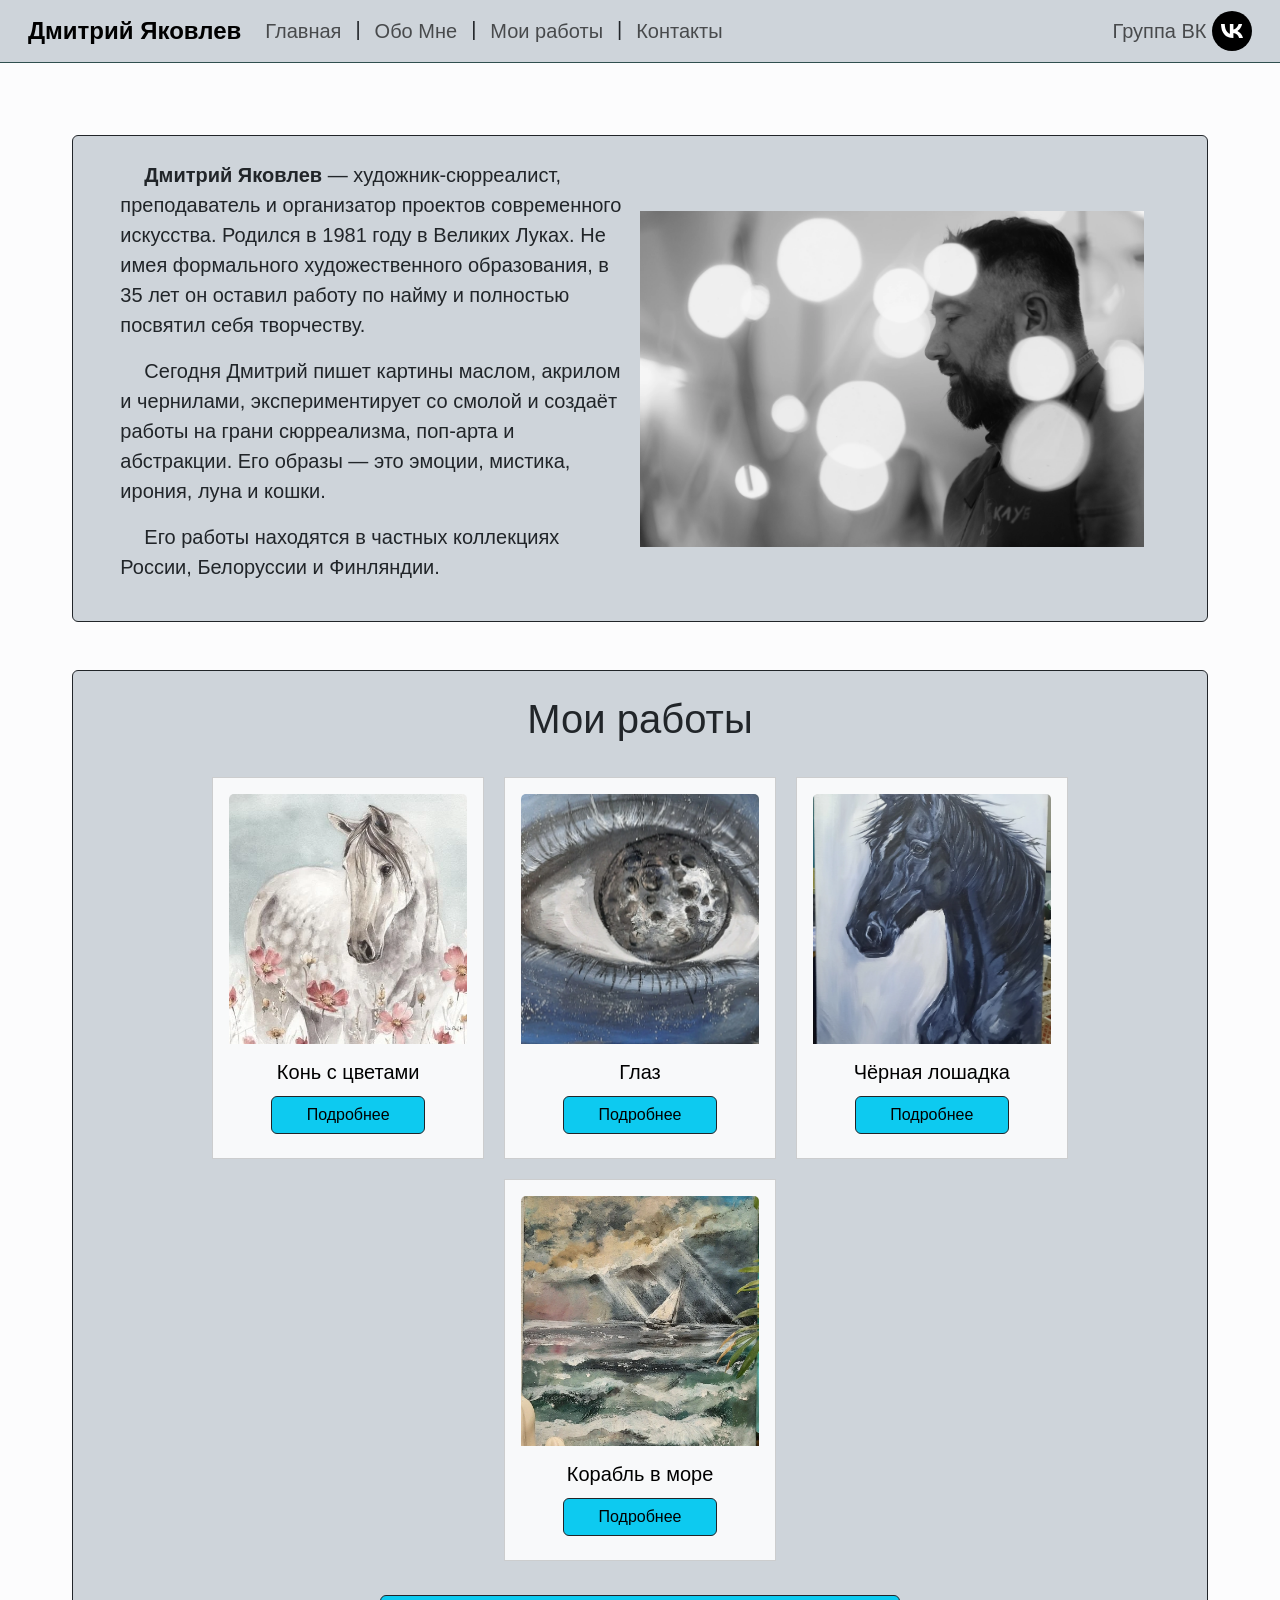
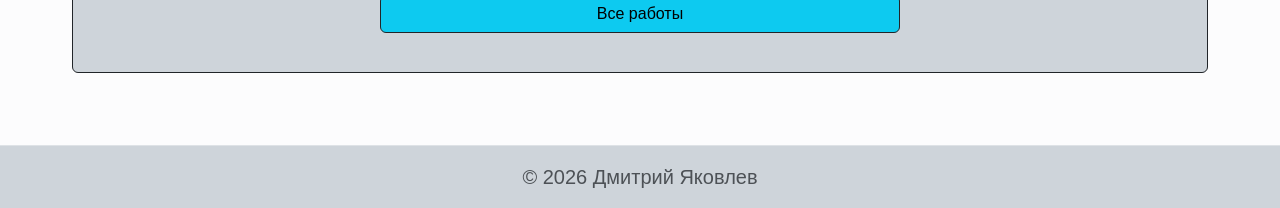
<file: index.html>
<!DOCTYPE html>
<html lang="en">
<head>
    <meta charset="UTF-8">
    <meta name="viewport" content="width=device-width, initial-scale=1.0">
    <title>Дмитрий Яковлев | Главная</title>
    <link rel="icon" href="favicon.ico" type="image/x-icon">
    <link rel="stylesheet" href="assets/css/bootstrap.css">
    <link rel="stylesheet" href="assets/css/style.css">
</head>
<body>
    
    <nav class="navbar navbar-expand-lg px-3 bg-dark-subtle">
        <div class="container-fluid">
            <a class="navbar-brand fs-4 fw-bold" href="index.html">Дмитрий Яковлев</a>
            <button class="navbar-toggler" type="button" data-bs-toggle="collapse" data-bs-target="#navbarNav" aria-controls="navbarNav" aria-expanded="false" aria-label="Toggle navigation">
            <span class="navbar-toggler-icon"></span>
            </button>
            <div class="collapse navbar-collapse" id="navbarNav">
            <ul class="navbar-nav me-auto fs-5">
                <li class="nav-item">
                <a class="nav-link" href="index.html">
                    Главная
                </a>
                </li>
                <div class="dot">|</div>
                <li class="nav-item">
                <a class="nav-link" href="about.html">Обо Мне</a>
                </li>
                <div class="dot">|</div>
                <li class="nav-item">
                <a class="nav-link" href="arts.html">Мои работы</a>
                </li>
                <div class="dot">|</div>
                <li class="nav-item">
                <a class="nav-link" href="contacts.html">Контакты</a>
                </li>
                <div class="dot">|</div>
            </ul>
            <ul class="navbar-nav fs-5">
                <li class="nav-item">
                <a class="nav-link p-0" href="https://vk.com/yaartslon" aria-label="VK">
                    <span class="align-middle">Группа ВК</span>
                    <img src="assets/image/vk.svg">
                </a> 
            </ul>
            </div>
        </div>
    </nav>

    <div class="content p-5 bg-light-subtle">

        <div class="ad d-flex flex-column flex-md-row m-4 mb-5 justify-content-sm-between align-items-center bg-dark-subtle border border-dark rounded">
            
            <div class="flexpart text w-50 fs-5 text-indent">
                <p>
                    <b>Дмитрий Яковлев</b> — художник-сюрреалист, преподаватель и организатор проектов современного искусства. Родился в 1981 году в Великих Луках. Не имея формального художественного образования, в 35 лет он оставил работу по найму и полностью посвятил себя творчеству.
                </p>
                <p>  
                    Сегодня Дмитрий пишет картины маслом, акрилом и чернилами, экспериментирует со смолой и создаёт работы на грани сюрреализма, поп-арта и абстракции. Его образы — это эмоции, мистика, ирония, луна и кошки.
                </p>
                <p>
                    Его работы находятся в частных коллекциях России, Белоруссии и Финляндии.
                </p>
            </div>

            <div class="flexpart image w-50">
                <a data-fslightbox href="assets/image/Dmitry.webp">
                    <img src="assets/image/Dmitry.webp" class="img-fluid">
                </a>
            </div>

        </div>

        <div class="ad m-4 justify-content-sm-between align-items-center bg-dark-subtle border border-dark rounded">

            <h1 class="text-center">Мои работы</h1>

            <div class="art m-4 d-flex justify-content-center flex-wrap align-items-center">

                <div class="card bg-light p-3" style="width: 17rem;">
                        <a data-fslightbox href="assets/image/horse and flowers.webp" class="text-black">
                            <img src="assets\image\horse and flowers.webp" class="card-img-top">
                        
                    <div class="card-body pb-0">
                        <h5 class="card-title text-center">Конь с цветами</h5>
                        <p class="card-title text-center mx-auto">
                            <button class="btn btn-info f-bold w-75 mt-1 border border-dark">Подробнее</button>
                        </p>
                    </div>
                    </a>
                </div>

                <div class="card bg-light p-3" style="width: 17rem;">
                        <a data-fslightbox href="assets/image/eye.webp" class="text-black">
                            <img src="assets/image/eye.webp" class="card-img-top">
                        
                    <div class="card-body pb-0">
                        <h5 class="card-title text-center">Глаз</h5>
                        <p class="card-title text-center mx-auto">
                            <button class="btn btn-info f-bold w-75 mt-1 border border-dark">Подробнее</button>
                        </p>
                    </div>
                    </a>
                </div>

                <div class="card bg-light p-3" style="width: 17rem;">
                        <a data-fslightbox href="assets/image/black horse.webp" class="text-black">
                            <img src="assets\image\black horse.webp" class="card-img-top">
                        
                    <div class="card-body pb-0">
                        <h5 class="card-title text-center">Чёрная лошадка</h5>
                        <p class="card-title text-center mx-auto">
                            <button class="btn btn-info f-bold w-75 mt-1 border border-dark">Подробнее</button>
                        </p>
                    </div>
                    </a>
                </div>

                <div class="card bg-light p-3" style="width: 17rem;">
                        <a data-fslightbox href="assets/image/sea and ship.webp" class="text-black">
                            <img src="assets\image\sea and ship.webp" class="card-img-top">
                        
                    <div class="card-body pb-0">
                        <h5 class="card-title text-center">Корабль в море</h5>
                        <p class="card-title text-center mx-auto">
                            <button class="btn btn-info f-bold w-75 mt-1 border border-dark">Подробнее</button>
                        </p>
                    </div>
                    </a>
                </div>

            </div>

            <p class="text-center"><a href="arts.html" class="btn btn-info f-bold w-50 border border-dark">Все работы</a></p> 

        </div>

    </div>

    <footer class="fs-5 d-flex flex-column flex-sm-row  justify-content-center align-items-center px-4 py-3 border-top bg-dark-subtle">
        <div class="d-flex align-items-center">
            <span class="text-body-secondary">© 2026 Дмитрий Яковлев</span>
        </div> 
    </footer>
    <script src="assets\js\bootstrap.js"></script>
    <script src="assets\js\fslightbox.js"></script>

</body>
</html>
</file>
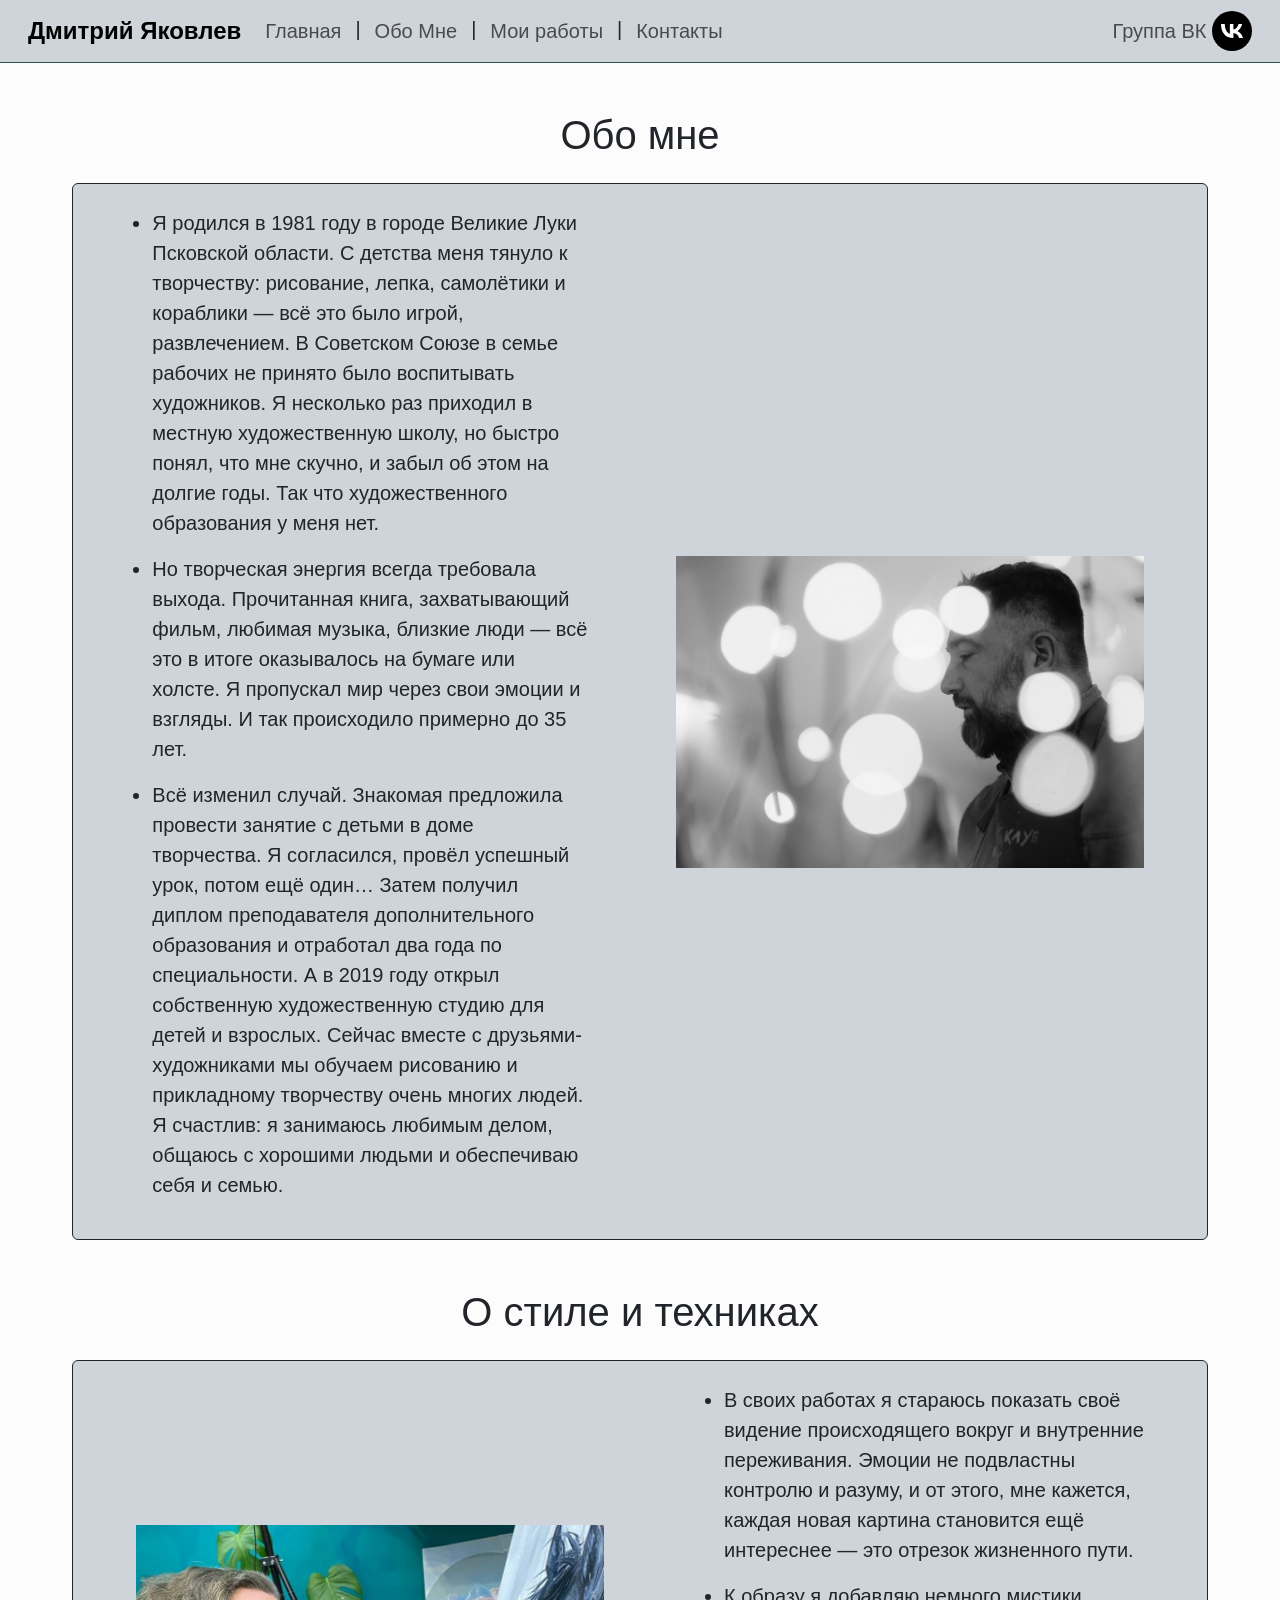
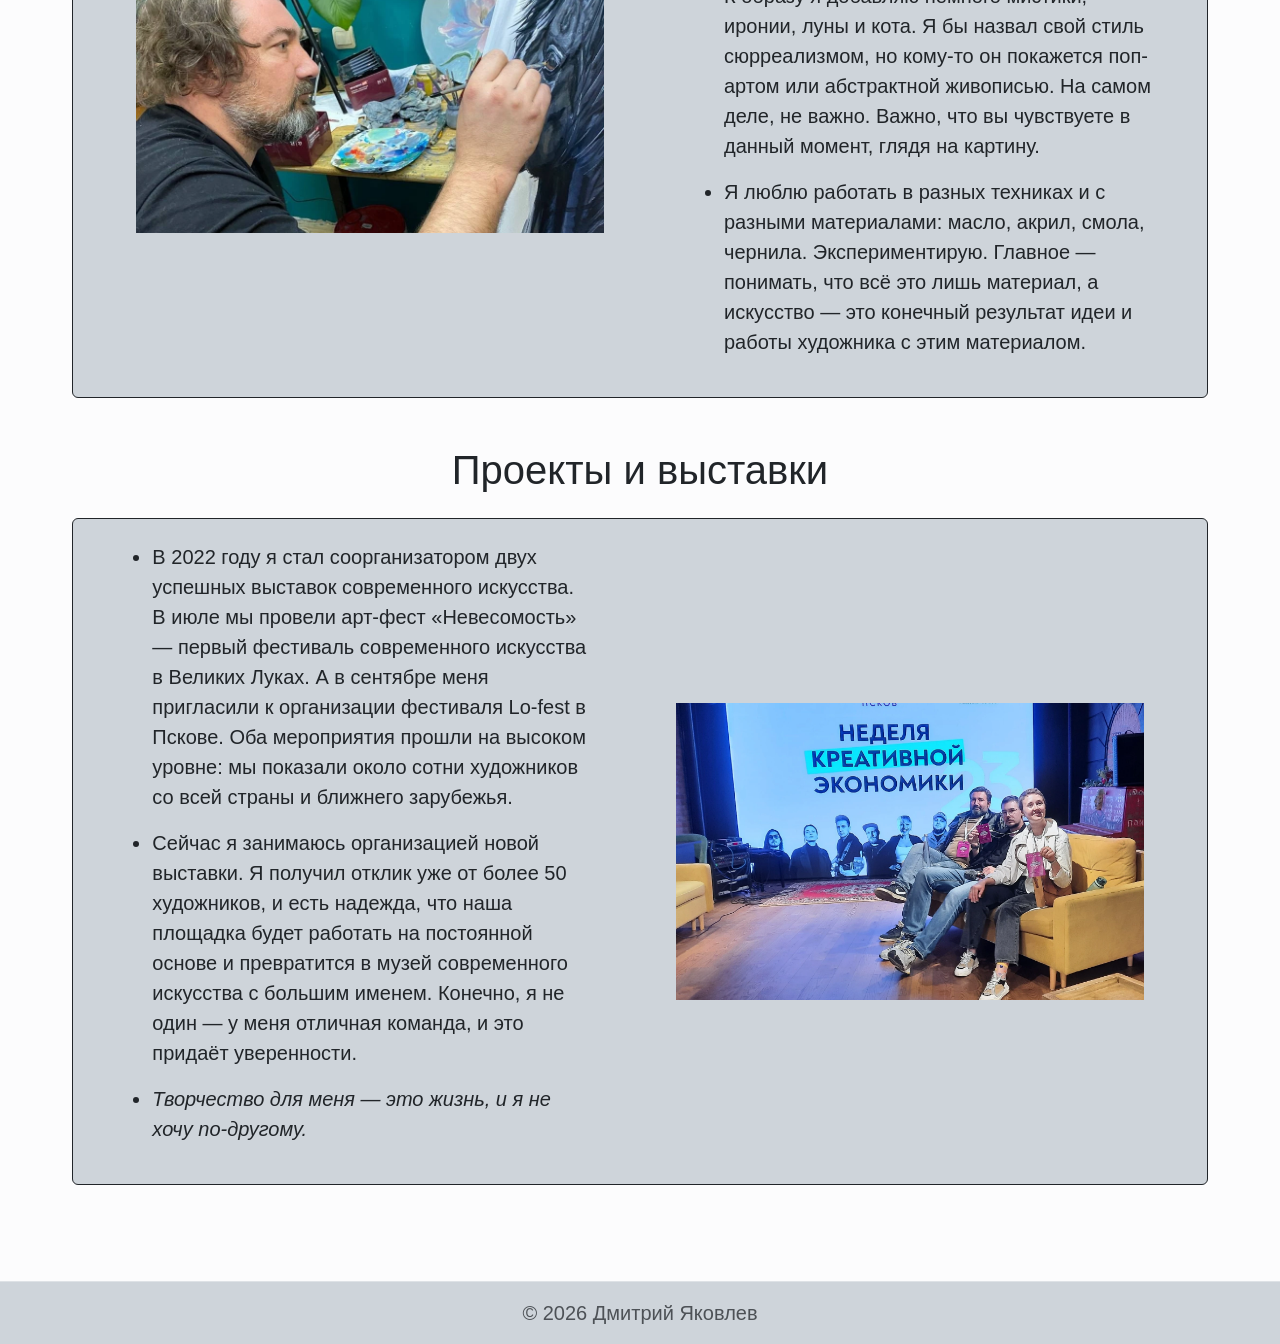
<file: about.html>
<!DOCTYPE html>
<html lang="en">
<head>
    <meta charset="UTF-8">
    <meta name="viewport" content="width=device-width, initial-scale=1.0">
    <title>Дмитрий Яковлев | Обо мне</title>
    <link rel="icon" href="favicon.ico" type="image/x-icon">
    <link rel="stylesheet" href="assets/css/bootstrap.css">
    <link rel="stylesheet" href="assets/css/style.css">
</head>
<body>
    
    <nav class="navbar navbar-expand-lg px-3 bg-dark-subtle">
        <div class="container-fluid">
            <a class="navbar-brand fs-4 fw-bold" href="index.html">Дмитрий Яковлев</a>
            <button class="navbar-toggler" type="button" data-bs-toggle="collapse" data-bs-target="#navbarNav" aria-controls="navbarNav" aria-expanded="false" aria-label="Toggle navigation">
            <span class="navbar-toggler-icon"></span>
            </button>
            <div class="collapse navbar-collapse" id="navbarNav">
            <ul class="navbar-nav me-auto fs-5">
                <li class="nav-item">
                <a class="nav-link" href="index.html">
                    Главная
                </a>
                </li>
                <div class="dot">|</div>
                <li class="nav-item">
                <a class="nav-link" href="about.html">Обо Мне</a>
                </li>
                <div class="dot">|</div>
                <li class="nav-item">
                <a class="nav-link" href="arts.html">Мои работы</a>
                </li>
                <div class="dot">|</div>
                <li class="nav-item">
                <a class="nav-link" href="contacts.html">Контакты</a>
                </li>
                <div class="dot">|</div>
            </ul>
            <ul class="navbar-nav fs-5">
                <li class="nav-item">
                <a class="nav-link p-0" href="https://vk.com/yaartslon" aria-label="VK">
                    <span class="align-middle">Группа ВК</span>
                    <img src="assets/image/vk.svg">
                </a> 
            </ul>
            </div>
        </div>
    </nav>

    <div class="content p-5 bg-light-subtle">
        
        <h1 class="text-center">Обо мне</h1>

        <div class="ad d-flex flex-column flex-md-row m-4 mb-5 justify-content-sm-between align-items-center bg-dark-subtle border border-dark rounded">

            <div class="flexpart text w-45 fs-5">
                <ul>
                    <li class="mb-3">
                        Я родился в 1981 году в городе Великие Луки Псковской области. С детства меня тянуло к творчеству: рисование, лепка, самолётики и кораблики — всё это было игрой, развлечением. В Советском Союзе в семье рабочих не принято было воспитывать художников. Я несколько раз приходил в местную художественную школу, но быстро понял, что мне скучно, и забыл об этом на долгие годы. Так что художественного образования у меня нет.
                    </li>
                    <li class="mb-3">
                        Но творческая энергия всегда требовала выхода. Прочитанная книга, захватывающий фильм, любимая музыка, близкие люди — всё это в итоге оказывалось на бумаге или холсте. Я пропускал мир через свои эмоции и взгляды. И так происходило примерно до 35 лет.
                    </li>
                    <li>
                        Всё изменил случай. Знакомая предложила провести занятие с детьми в доме творчества. Я согласился, провёл успешный урок, потом ещё один… Затем получил диплом преподавателя дополнительного образования и отработал два года по специальности. А в 2019 году открыл собственную художественную студию для детей и взрослых. Сейчас вместе с друзьями-художниками мы обучаем рисованию и прикладному творчеству очень многих людей. Я счастлив: я занимаюсь любимым делом, общаюсь с хорошими людьми и обеспечиваю себя и семью.
                    </li>
                </ul>
            </div>

            <div class="flexpart image w-45">
                <a data-fslightbox href="assets/image/Dmitry.webp">
                    <img src="assets/image/Dmitry.webp" class="img-fluid">
                </a>
            </div>

        </div>

        <h1 class="text-center">О стиле и техниках</h1>

        <div class="ad d-flex flex-column flex-md-row m-4 mb-5 justify-content-sm-between align-items-center bg-dark-subtle border border-dark rounded">

            <div class="flexpart image w-45">
                <a data-fslightbox href="assets/image/Dmitry work.webp">
                    <img src="assets/image/Dmitry work.webp" class="img-fluid">
                </a>
            </div>

            <div class="flexpart text w-45 fs-5">
                <ul>
                    <li class="mb-3">
                        В своих работах я стараюсь показать своё видение происходящего вокруг и внутренние переживания. Эмоции не подвластны контролю и разуму, и от этого, мне кажется, каждая новая картина становится ещё интереснее — это отрезок жизненного пути.
                    </li>
                    <li class="mb-3">
                        К образу я добавляю немного мистики, иронии, луны и кота. Я бы назвал свой стиль сюрреализмом, но кому-то он покажется поп-артом или абстрактной живописью. На самом деле, не важно. Важно, что вы чувствуете в данный момент, глядя на картину.
                    </li>
                    <li>
                        Я люблю работать в разных техниках и с разными материалами: масло, акрил, смола, чернила. Экспериментирую. Главное — понимать, что всё это лишь материал, а искусство — это конечный результат идеи и работы художника с этим материалом.
                    </li>
                </ul>
            </div>

        </div>

        <h1 class="text-center">Проекты и выставки</h1>

        <div class="ad d-flex flex-column flex-md-row m-4 mb-5 justify-content-sm-between align-items-center bg-dark-subtle border border-dark rounded">

            <div class="flexpart text w-45 fs-5">
                <ul>
                    <li class="mb-3">
                        В 2022 году я стал соорганизатором двух успешных выставок современного искусства. В июле мы провели арт-фест «Невесомость» — первый фестиваль современного искусства в Великих Луках. А в сентябре меня пригласили к организации фестиваля Lo-fest в Пскове. Оба мероприятия прошли на высоком уровне: мы показали около сотни художников со всей страны и ближнего зарубежья.
                    </li>
                    <li class="mb-3">
                        Сейчас я занимаюсь организацией новой выставки. Я получил отклик уже от более 50 художников, и есть надежда, что наша площадка будет работать на постоянной основе и превратится в музей современного искусства с большим именем. Конечно, я не один — у меня отличная команда, и это придаёт уверенности.
                    </li>
                    <li>
                        <i>Творчество для меня — это жизнь, и я не хочу по-другому.</i>
                    </li>
                </ul>
            </div>

            <div class="flexpart image w-45">
                <a data-fslightbox href="assets/image/Dmitry show.webp">
                    <img src="assets/image/Dmitry show.webp" class="img-fluid">
                </a>
            </div>

        </div>

    </div>

    <footer class="fs-5 d-flex flex-column flex-sm-row  justify-content-center align-items-center px-4 py-3 border-top bg-dark-subtle">
        <div class="d-flex align-items-center">
            <span class="text-body-secondary">© 2026 Дмитрий Яковлев</span>
        </div> 
    </footer>
    <script src="assets\js\bootstrap.js"></script>
    <script src="assets\js\fslightbox.js"></script>
    
</body>
</html>
</file>
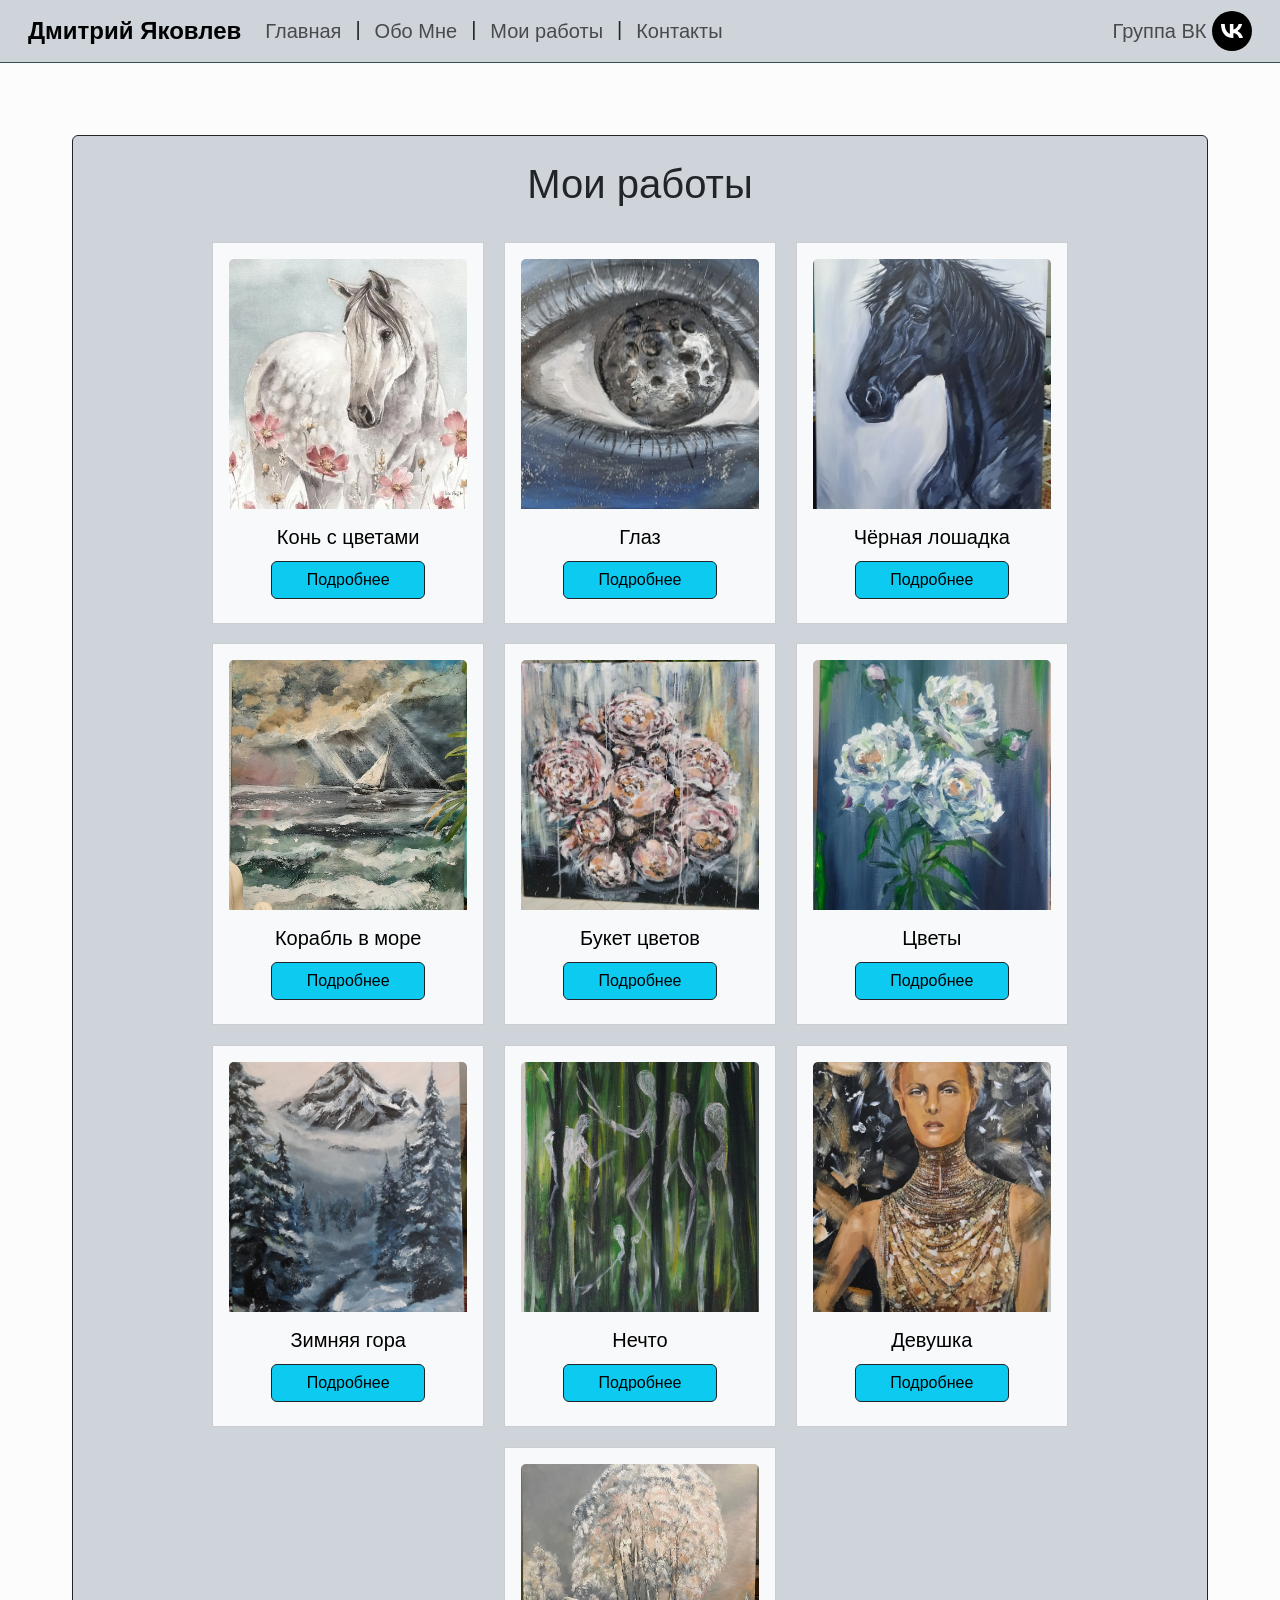
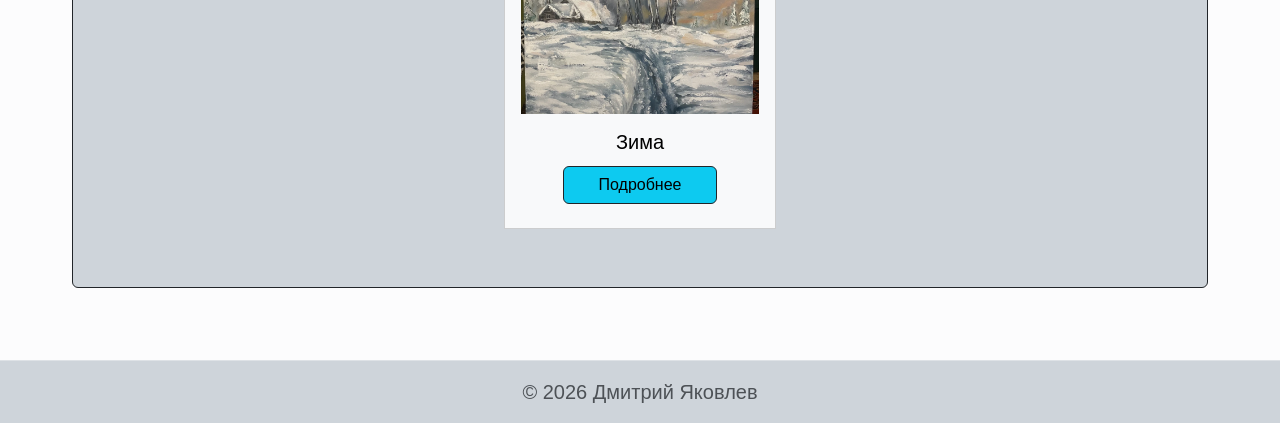
<file: arts.html>
<!DOCTYPE html>
<html lang="en">
<head>
    <meta charset="UTF-8">
    <meta name="viewport" content="width=device-width, initial-scale=1.0">
    <title>Дмитрий Яковлев | Работы</title>
    <link rel="icon" href="favicon.ico" type="image/x-icon">
    <link rel="stylesheet" href="assets/css/bootstrap.css">
    <link rel="stylesheet" href="assets/css/style.css">
</head>
<body>
    
    <nav class="navbar navbar-expand-lg px-3 bg-dark-subtle">
        <div class="container-fluid">
            <a class="navbar-brand fs-4 fw-bold" href="index.html">Дмитрий Яковлев</a>
            <button class="navbar-toggler" type="button" data-bs-toggle="collapse" data-bs-target="#navbarNav" aria-controls="navbarNav" aria-expanded="false" aria-label="Toggle navigation">
            <span class="navbar-toggler-icon"></span>
            </button>
            <div class="collapse navbar-collapse" id="navbarNav">
            <ul class="navbar-nav me-auto fs-5">
                <li class="nav-item">
                <a class="nav-link" href="index.html">
                    Главная
                </a>
                </li>
                <div class="dot">|</div>
                <li class="nav-item">
                <a class="nav-link" href="about.html">Обо Мне</a>
                </li>
                <div class="dot">|</div>
                <li class="nav-item">
                <a class="nav-link" href="arts.html">Мои работы</a>
                </li>
                <div class="dot">|</div>
                <li class="nav-item">
                <a class="nav-link" href="contacts.html">Контакты</a>
                </li>
                <div class="dot">|</div>
            </ul>
            <ul class="navbar-nav fs-5">
                <li class="nav-item">
                <a class="nav-link p-0" href="https://vk.com/yaartslon" aria-label="VK">
                    <span class="align-middle">Группа ВК</span>
                    <img src="assets/image/vk.svg">
                </a> 
            </ul>
            </div>
        </div>
    </nav>

    <div class="content p-5 bg-light-subtle">

<div class="ad m-4 justify-content-sm-between align-items-center bg-dark-subtle border border-dark rounded">

            <h1 class="text-center">Мои работы</h1>

            <div class="art m-4 d-flex justify-content-center flex-wrap align-items-center">

                <div class="card bg-light p-3" style="width: 17rem;">
                        <a data-fslightbox href="assets/image/horse and flowers.webp" class="text-black">
                            <img src="assets/image/horse and flowers.webp" class="card-img-top">
                        
                    <div class="card-body pb-0">
                        <h5 class="card-title text-center">Конь с цветами</h5>
                        <p class="card-title text-center mx-auto">
                            <button class="btn btn-info f-bold w-75 mt-1 border border-dark">Подробнее</button>
                        </p>
                    </div>
                    </a>
                </div>

                <div class="card bg-light p-3" style="width: 17rem;">
                        <a data-fslightbox href="assets/image/eye.webp" class="text-black">
                            <img src="assets/image/eye.webp" class="card-img-top">
                        
                    <div class="card-body pb-0">
                        <h5 class="card-title text-center">Глаз</h5>
                        <p class="card-title text-center mx-auto">
                            <button class="btn btn-info f-bold w-75 mt-1 border border-dark">Подробнее</button>
                        </p>
                    </div>
                    </a>
                </div>

                <div class="card bg-light p-3" style="width: 17rem;">
                        <a data-fslightbox href="assets/image/black horse.webp" class="text-black">
                            <img src="assets\image\black horse.webp" class="card-img-top">
                        
                    <div class="card-body pb-0">
                        <h5 class="card-title text-center">Чёрная лошадка</h5>
                        <p class="card-title text-center mx-auto">
                            <button class="btn btn-info f-bold w-75 mt-1 border border-dark">Подробнее</button>
                        </p>
                    </div>
                    </a>
                </div>

                <div class="card bg-light p-3" style="width: 17rem;">
                        <a data-fslightbox href="assets/image/sea and ship.webp" class="text-black">
                            <img src="assets\image\sea and ship.webp" class="card-img-top">
                        
                    <div class="card-body pb-0">
                        <h5 class="card-title text-center">Корабль в море</h5>
                        <p class="card-title text-center mx-auto">
                            <button class="btn btn-info f-bold w-75 mt-1 border border-dark">Подробнее</button>
                        </p>
                    </div>
                    </a>
                </div>

                <div class="card bg-light p-3" style="width: 17rem;">
                        <a data-fslightbox href="assets/image/bouqet.webp" class="text-black">
                            <img src="assets/image/bouqet.webp" class="card-img-top">
                        
                    <div class="card-body pb-0">
                        <h5 class="card-title text-center">Букет цветов</h5>
                        <p class="card-title text-center mx-auto">
                            <button class="btn btn-info f-bold w-75 mt-1 border border-dark">Подробнее</button>
                        </p>
                    </div>
                    </a>
                </div>

                <div class="card bg-light p-3" style="width: 17rem;">
                        <a data-fslightbox href="assets/image/flowers.webp" class="text-black">
                            <img src="assets/image/flowers.webp" class="card-img-top">
                        
                    <div class="card-body pb-0">
                        <h5 class="card-title text-center">Цветы</h5>
                        <p class="card-title text-center mx-auto">
                            <button class="btn btn-info f-bold w-75 mt-1 border border-dark">Подробнее</button>
                        </p>
                    </div>
                    </a>
                </div>

                <div class="card bg-light p-3" style="width: 17rem;">
                        <a data-fslightbox href="assets/image/mountain.webp" class="text-black">
                            <img src="assets/image/mountain.webp" class="card-img-top">
                        
                    <div class="card-body pb-0">
                        <h5 class="card-title text-center">Зимняя гора</h5>
                        <p class="card-title text-center mx-auto">
                            <button class="btn btn-info f-bold w-75 mt-1 border border-dark">Подробнее</button>
                        </p>
                    </div>
                    </a>
                </div>

                <div class="card bg-light p-3" style="width: 17rem;">
                        <a data-fslightbox href="assets/image/sight.webp" class="text-black">
                            <img src="assets/image/sight.webp" class="card-img-top">
                        
                    <div class="card-body pb-0">
                        <h5 class="card-title text-center">Нечто</h5>
                        <p class="card-title text-center mx-auto">
                            <button class="btn btn-info f-bold w-75 mt-1 border border-dark">Подробнее</button>
                        </p>
                    </div>
                    </a>
                </div>

                <div class="card bg-light p-3" style="width: 17rem;">
                        <a data-fslightbox href="assets/image/women.webp" class="text-black">
                            <img src="assets/image/women.webp" class="card-img-top">
                        
                    <div class="card-body pb-0">
                        <h5 class="card-title text-center">Девушка</h5>
                        <p class="card-title text-center mx-auto">
                            <button class="btn btn-info f-bold w-75 mt-1 border border-dark">Подробнее</button>
                        </p>
                    </div>
                    </a>
                </div>

                <div class="card bg-light p-3" style="width: 17rem;">
                        <a data-fslightbox href="assets/image/Winter.webp" class="text-black">
                            <img src="assets/image/Winter.webp" class="card-img-top">
                        
                    <div class="card-body pb-0">
                        <h5 class="card-title text-center">Зима</h5>
                        <p class="card-title text-center mx-auto">
                            <button class="btn btn-info f-bold w-75 mt-1 border border-dark">Подробнее</button>
                        </p>
                    </div>
                    </a>
                </div>

            </div>
        </div>

    </div>

    <footer class="fs-5 d-flex flex-column flex-sm-row  justify-content-center align-items-center px-4 py-3 border-top bg-dark-subtle">
        <div class="d-flex align-items-center">
            <span class="text-body-secondary">© 2026 Дмитрий Яковлев</span>
        </div> 
    </footer>
    <script src="assets\js\bootstrap.js"></script>
    <script src="assets\js\fslightbox.js"></script>
    
</body>
</html>
</file>
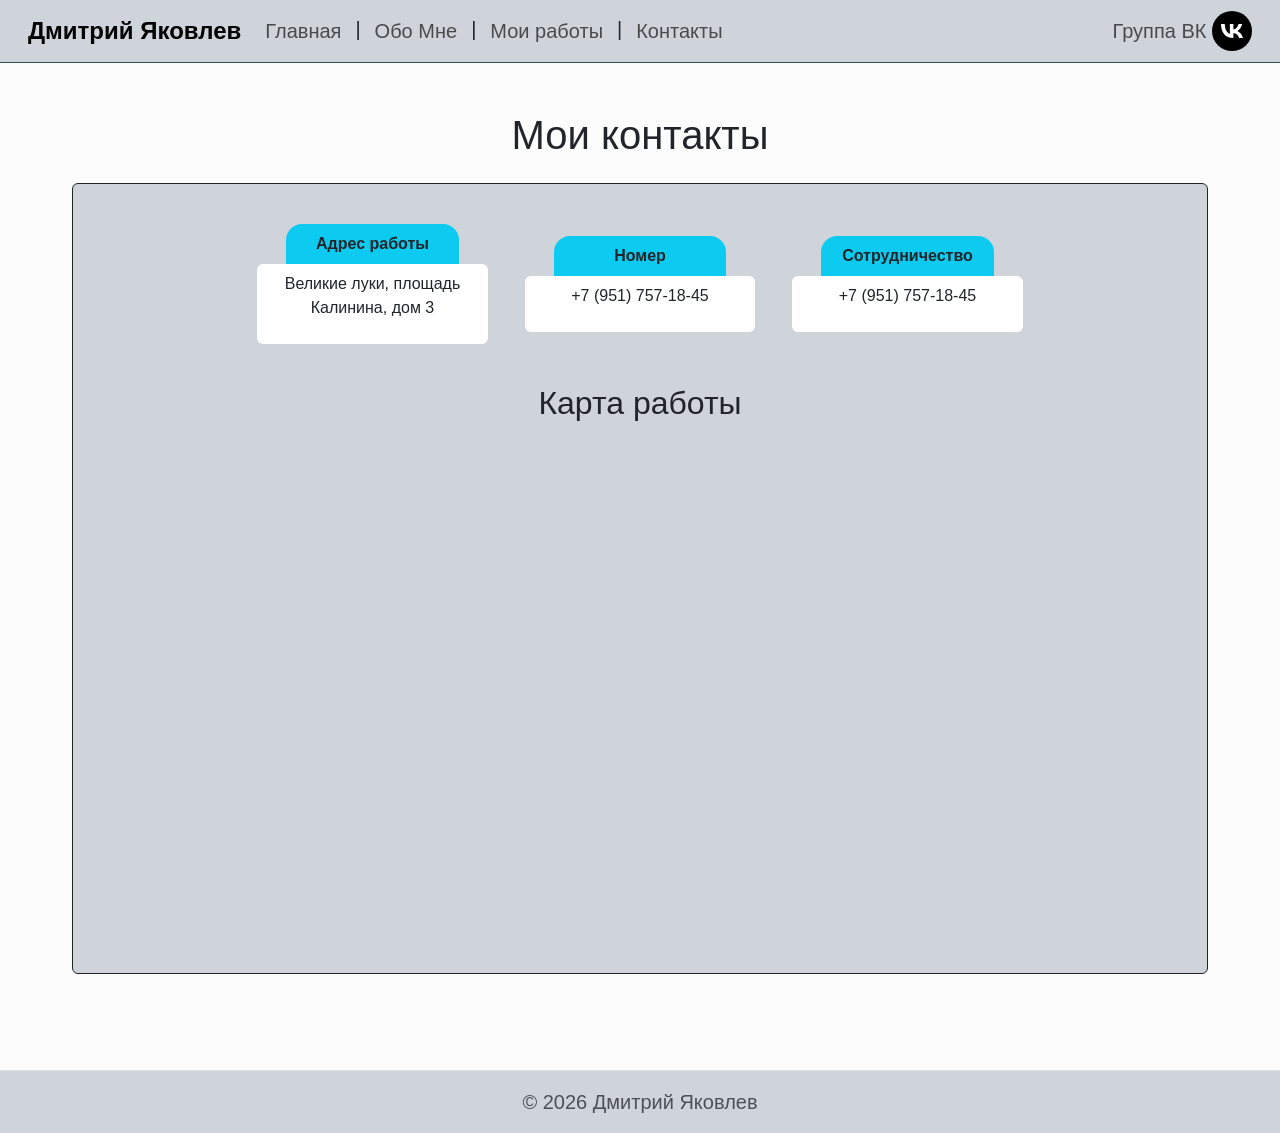
<file: contacts.html>
<!DOCTYPE html>
<html lang="en">
<head>
    <meta charset="UTF-8">
    <meta name="viewport" content="width=device-width, initial-scale=1.0">
    <title>Дмитрий Яковлев | Контакты</title>
    <link rel="icon" href="favicon.ico" type="image/x-icon">
    <link rel="stylesheet" href="assets/css/bootstrap.css">
    <link rel="stylesheet" href="assets/css/style.css">
</head>
<body>
    
    <nav class="navbar navbar-expand-lg px-3 bg-dark-subtle">
        <div class="container-fluid">
            <a class="navbar-brand fs-4 fw-bold" href="index.html">Дмитрий Яковлев</a>
            <button class="navbar-toggler" type="button" data-bs-toggle="collapse" data-bs-target="#navbarNav" aria-controls="navbarNav" aria-expanded="false" aria-label="Toggle navigation">
            <span class="navbar-toggler-icon"></span>
            </button>
            <div class="collapse navbar-collapse" id="navbarNav">
            <ul class="navbar-nav me-auto fs-5">
                <li class="nav-item">
                <a class="nav-link" href="index.html">
                    Главная
                </a>
                </li>
                <div class="dot">|</div>
                <li class="nav-item">
                <a class="nav-link" href="about.html">Обо Мне</a>
                </li>
                <div class="dot">|</div>
                <li class="nav-item">
                <a class="nav-link" href="arts.html">Мои работы</a>
                </li>
                <div class="dot">|</div>
                <li class="nav-item">
                <a class="nav-link" href="contacts.html">Контакты</a>
                </li>
                <div class="dot">|</div>
            </ul>
            <ul class="navbar-nav fs-5">
                <li class="nav-item">
                <a class="nav-link p-0" href="https://vk.com/yaartslon" aria-label="VK">
                    <span class="align-middle">Группа ВК</span>
                    <img src="assets/image/vk.svg">
                </a> 
            </ul>
            </div>
        </div>
    </nav>

    <div class="content p-5 bg-light-subtle">
        
            <h1 class="text-center">Мои контакты</h1>

            
            <div class="contacts d-flex flex-column m-4 mb-5 justify-content-sm-between align-items-center bg-dark-subtle border border-dark rounded">

                    <div class="contacts w-75 p-4 d-flex flex-lg-row flex-column justify-content-sm-around align-items-center text-break">

                        <div class="contact d-flex flex-column justify-content-center align-items-center m-3">

                            <div class="contact-info bg-info p-2 rounded-top-4 w-75 text-center">
                                <p class="m-0 w-100"><b>Адрес работы</b></p>
                            </div>

                            <div class="contact-text d-flex bg-white p-2 rounded-2 justify-content-center align-items-center w-100">

                                <p class="text-center w-100">Великие луки, площадь Калинина, дом 3</p>

                            </div>

                        </div>

                        <div class="contact d-flex flex-column justify-content-center align-items-center m-3">

                            <div class="contact-info bg-info p-2 rounded-top-4 w-75 text-center">
                                <p class="text-center m-0 w-100"><b>Номер</b></p>
                            </div>

                            <div class="contact-text d-flex bg-white p-2 rounded-2 justify-content-center align-items-center w-100">

                                <p class="text-center w-100">+7 (951) 757-18-45</p>

                            </div>

                        </div>

                        <div class="contact d-flex flex-column justify-content-center align-items-center m-3">

                            <div class="contact-info bg-info p-2 rounded-top-4 w-75 text-center">
                                <p class="text-center m-0 w-100"><b>Сотрудничество</b></p>
                            </div>

                            <div class="contact-text d-flex bg-white p-2 rounded-2 justify-content-center align-items-center w-100">

                                <p class="text-center w-100">+7 (951) 757-18-45</p>

                            </div>

                        </div>

                    </div>

                    <h2 class="text-center">Карта работы</h1>

                <div class="map mt-2">
                    <script type="text/javascript" charset="utf-8" async src="https://api-maps.yandex.ru/services/constructor/1.0/js/?um=constructor%3A0e9066ced2340d145ad8f99ea841c1ce52a5e491b88ca06fc0065668365235b7&amp;width=100%25&amp;height=100%&amp;lang=ru_RU&amp;scroll=true"></script>
                </div>
                    

            </div>

    </div>

    <footer class="fs-5 d-flex flex-column flex-sm-row  justify-content-center align-items-center px-4 py-3 border-top bg-dark-subtle">
        <div class="d-flex align-items-center">
            <span class="text-body-secondary">© 2026 Дмитрий Яковлев</span>
        </div> 
    </footer>
    <script src="assets\js\bootstrap.js"></script>
    <script src="assets\js\fslightbox.js"></script>
    
</body>
</html>
</file>
<file: assets/css/style.css>
* {
    padding: 0;
    margin: 0;
    font-family: 'Segoe UI', Tahoma, Geneva, Verdana, sans-serif;
}

body {
    display: flex;
    flex-direction: column;
    min-height: 100vh;
}

.navbar {
    position: sticky;
    top: 0;
    z-index: 1;
    border-bottom: 1px solid darkslategrey;
}

.dot {
    padding: 6px;
}

.dot:last-child {
    display: none;
}

a {
    text-decoration: none;
}

.content {
    flex-grow: 1;
}

.ad {
    padding: 2% 4%;
}

.ad .image {
    margin: 1rem;
}

.ad .text {
    height: 60%;
    width: fit-content;
}

.card {
    border-radius: 0% !important;
    margin: 1%;
}


.map {
    width: 90%;
    height: 40vw;
    margin: 2%;
    overflow: hidden;
}

.contact {
    width: 18vw !important;

}

.text-indent {
  text-indent: 1.5rem;
}

.w-45 {
    width: 45% !important;
}

.card-img-top {
    width:  100% !important;
    height: 250px !important;
    object-fit: cover !important;
}

@media screen and (width <= 991px) {
    .dot {
        display: none;
    }

    .contact {
        width: 100% !important;
    }
}

@media screen and (width <= 767px) {
    .flexpart {
        width: 80vw;
    }

    .content {
        padding: 0 !important;
    }

    .ad .image {
        margin: 0 !important;
    }

    .map {
        width: 90%;
        height: 70vw;
    }
}

@media screen and (width >= 768px) {
    .flexpart {
        width: 30vw;
    }
}

@media screen and (width >= 1401px) {
    .flexpart {
        width: 20vw;
    }
    
}

@media screen and (width >= 1401px) {
    .flexpart {
        width: 20vw;
    }
    
}
</file>
